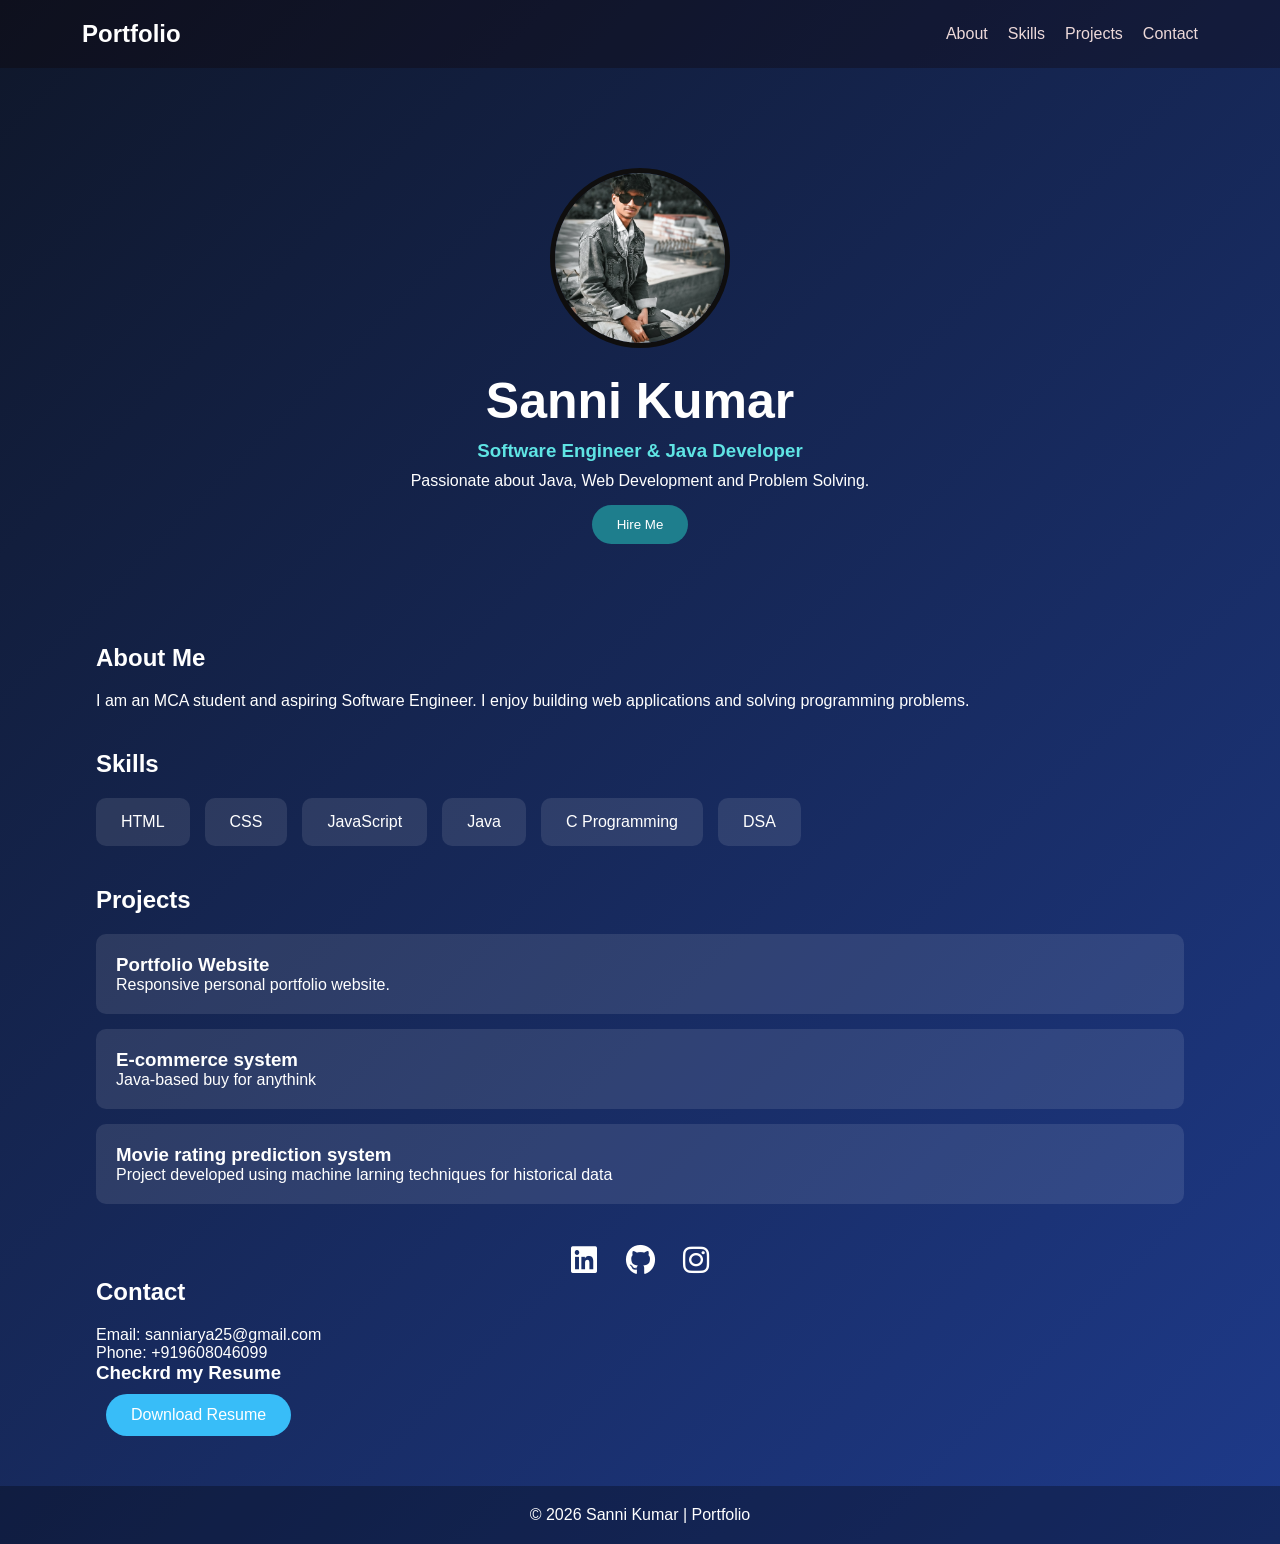
<file: index.html>
<!DOCTYPE html>
<html lang="en">
<head>
<meta charset="UTF-8">
<meta name="viewport" content="width=device-width, initial-scale=1.0">
<title>Sanni Kumar Portfolio</title>
<link rel="stylesheet" href="san.css">
<link rel="stylesheet"
href="https://cdnjs.cloudflare.com/ajax/libs/font-awesome/6.5.2/css/all.min.css">
</head>
<body>

<header>
    <nav>
        <h2>Portfolio</h2>
        <ul>
            <li><a href="#about">About</a></li>
            <li><a href="#skills">Skills</a></li>
            <li><a href="#projects">Projects</a></li>
            <li><a href="#contact">Contact</a></li>
        </ul>
    </nav>
</header>

<section class="hero">
    <img src="IMG_20260213_001022.jpg" alt="Profile" class="profile">
    <h1>Sanni Kumar</h1>
    <h3>Software Engineer & Java Developer</h3>
    <p>Passionate about Java, Web Development and Problem Solving.</p>
    <button onclick="showMessage()">Hire Me</button>
</section>

<section id="about">
    <h2>About Me</h2>
    <p>
        I am an MCA student and aspiring Software Engineer.
        I enjoy building web applications and solving programming problems.
    </p>
</section>

<section id="skills">
    <h2>Skills</h2>
    <div class="cards">
        <div>HTML</div>
        <div>CSS</div>
        <div>JavaScript</div>
        <div>Java</div>
        <div>C Programming</div>
        <div>DSA</div>
    </div>
</section>

<section id="projects">
    <h2>Projects</h2>

    <div class="project">
        <h3>Portfolio Website</h3>
        <p>Responsive personal portfolio website.</p>
    </div>

    <div class="project">
        <h3>E-commerce system</h3>
        <p>Java-based buy for anythink</p>
    </div>

    <div class="project">
        <h3>Movie rating prediction system</h3>
        <p>Project developed using machine larning techniques for historical data</p>
    </div>
</section>

<section id="contact">
    <div class="social">
    <a href="https://www.linkedin.com/in/sanni-kumar-15b14538a?utm_source=share_via&utm_content=profile&utm_medium=member_android" target="_blank">
    <i class="fab fa-linkedin"></i>
</a>
   <a href="https://github.com/partyus-sunny-dev" target="_blank">
    <i class="fab fa-github"></i>
</a>
    <a href="https://www.instagram.com/self_sunny.45?igsh=cmpiYmxxdHJocnpo" target="_blank">
    <i class="fab fa-instagram"></i>
</a>

</div>
    <h2>Contact</h2>
    <p>Email: sanniarya25@gmail.com</p>
    <p>Phone: +919608046099</p>
    <h3>Checkrd my Resume</h3>
    <a href="sanni resdume.pdf" download class="btn">
    Download Resume
</a>
</section>

<footer>
    <p>© 2026 Sanni Kumar | Portfolio</p>
</footer>

<script src="san.js"></script>

</body>
</html>
</file>
<file: san.css>
*{
    margin:0;
    padding:0;
    box-sizing:border-box;
}

body{
    font-family:Arial,sans-serif;
    background:linear-gradient(135deg,#0f172a,#1e3a8a);
    color:white;
}

header{
    background:rgba(15, 1, 1, 0.3);
    padding:20px;
}

nav{
    display:flex;
    justify-content:space-between;
    align-items:center;
    width:90%;
    margin:auto;
}

nav ul{
    display:flex;
    list-style:none;
}

nav ul li{
    margin-left:20px;
}

nav a{
    color:rgb(237, 217, 217);
    text-decoration:none;
}

.hero{
    text-align:center;
    padding:60px 20px;
}

.profile{
    width:180px;
    height:180px;
    border-radius:50%;
    border:5px solid rgb(15, 14, 14);
    object-fit:cover;
    margin-bottom:20px;
}

.hero h1{
    font-size:50px;
}

.hero h3{
    color:#5fe4e4;
    margin:10px 0;
}

.hero button{
    padding:12px 25px;
    border:none;
    background:#1e7e8d;
    color:white;
    border-radius:25px;
    cursor:pointer;
    margin-top:15px;
}

section{
    width:85%;
    margin:40px auto;
}

section h2{
    margin-bottom:20px;
}

.cards{
    display:flex;
    flex-wrap:wrap;
    gap:15px;
}

.cards div{
    background:rgba(255,255,255,0.1);
    padding:15px 25px;
    border-radius:10px;
}

.project{
    background:rgba(255,255,255,0.1);
    padding:20px;
    margin-top:15px;
    border-radius:10px;
}

footer{
    text-align:center;
    padding:20px;
    background:rgba(0,0,0,0.3);
}
.social{
    margin-top:20px;
    text-align:center;
}

.social a{
    color:white;
    font-size:30px;
    margin:0 10px;
    text-decoration:none;
}
.btn{
    display:inline-block;
    padding:12px 25px;
    background:#38bdf8;
    color:white;
    text-decoration:none;
    border-radius:30px;
    margin:10px;
}
</file>
